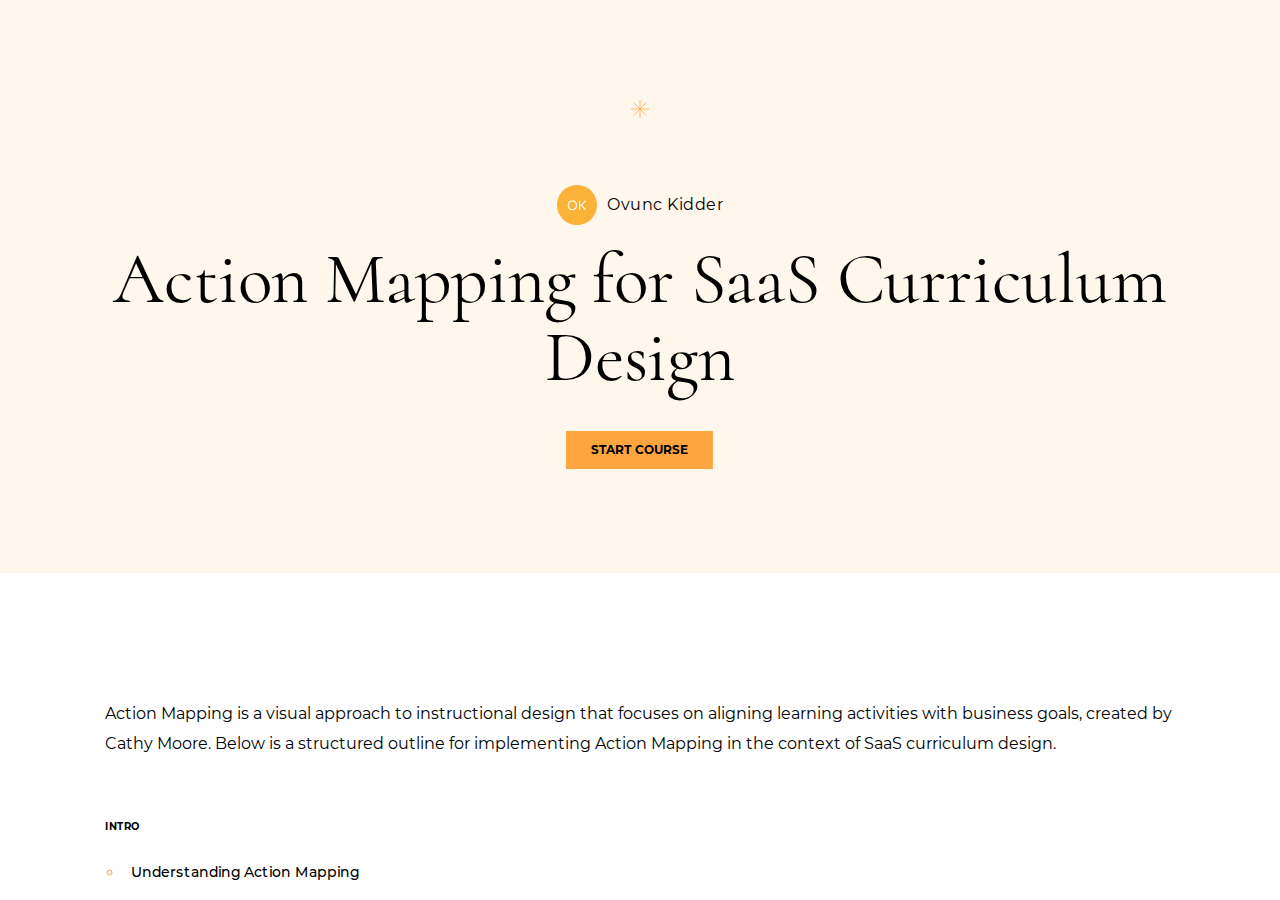
<file: index.html>
<!DOCTYPE html>
<html lang="en" class="">
  <head>
    <meta http-equiv="X-UA-Compatible" content="IE=edge,chrome=1">
    <meta name="viewport" content="width=device-width, initial-scale=1">
    <meta charset="utf-8">

    <title>Action Mapping for SaaS Curriculum Design </title>

    <link type="text/css" rel="stylesheet" href="lib/icomoon.css">
    <script type="text/javascript" src="lib/player-0.0.11.min.js"></script>
    <script type="text/javascript" src="lib/lzwcompress.js"></script>

    <!-- Resize Hack -->
    <script type="text/javascript">
      window.resizeTo(screen.width, screen.height);
    </script>
    
    <!--[if lt IE 9]>
    <script src="//html5shiv.googlecode.com/svn/trunk/html5.js"></script>
    <![endif]-->

    <script id="__ENTRY__" type="application/json">
      {".js":["rise/81516365.js"]}
    </script>

    <script id="__REMOTE_ENTRIES__" type="application/json">
      {"mondrian":{".js":["mondrian/entry.js"]}}
    </script>

    <script>
      (function() {
        const jsonp = {}

        function loadModule(manifest) {
          const p = []

          if (manifest['.css'] != null) {
            for (var idx = 0; idx < manifest['.css'].length; idx++) {
              p.push(new Promise((resolve, reject) => {
                var link = document.createElement('link')
                link.onload = resolve
                link.onerror = reject
                link.rel = 'stylesheet'
                link.href = 'lib/' + manifest['.css'][idx]
                document.body.appendChild(link)
              }))
            }
          }

          if (manifest['.js'] != null) {
            for (var idx = 0; idx < manifest['.js'].length; idx++) {
              p.push(new Promise((resolve, reject) => {
                var script = document.createElement('script')
                script.onload = resolve
                script.onerror = reject
                script.src = 'lib/' + manifest['.js'][idx]
                document.body.appendChild(script)
              }))
            }
          }

          return Promise.all(p)
        }

        function deserialize(str) {
          const buffer = Uint8Array.from(atob(str), c => c.charCodeAt(0))
          const json = new TextDecoder().decode(buffer)
          const result = JSON.parse(json)
          return result
        }

        function __loadEntry() {
          return loadModule(JSON.parse(document.getElementById('__ENTRY__').textContent))
        }

        function __loadRemoteEntry(name) {
          const manifest = JSON.parse(document.getElementById('__REMOTE_ENTRIES__').textContent)
          if (manifest[name] == null) throw new Error(`Missing manifest for remote entry "${name}".`)
          return loadModule(manifest[name])
        }
        
        async function __loadJsonp(id, path) {
          try {
            return await new Promise((resolve, reject) => {
              try {
                jsonp[id] = resolve
                const script = document.createElement('script')
                script.onerror = reject
                script.src = `./${path}`
                document.head.appendChild(script)
              } catch (err) {
                reject(err)
              }
            })
          } finally {
            delete jsonp[id]
          }
        }

        function __resolveJsonp(id, data) {
          const resolve = jsonp[id]
          if (typeof resolve !== 'function') {
            throw new Error(`Could not load JSONP "${id}"`)
          }
          resolve(data)
        }

        async function __fetchCourse(name) {
          name = name == null ? window.i18n.default : name
          if (!window.i18n.available.includes(name)) {
            console.warn(`Could not load locale "${name}"`)
            name = window.i18n.available[0]
          }
          const encoded = await __loadJsonp(`course:${name}`, `locales/${name}.js`)
          const courseData = deserialize(encoded)
          return courseData
        }

        window.__loadEntry = __loadEntry
        window.__loadRemoteEntry = __loadRemoteEntry
        window.__loadJsonp = __loadJsonp
        window.__resolveJsonp = __resolveJsonp
        window.__fetchCourse = __fetchCourse
      })()
    </script>
  </head>
  <body>
    <div id="app"></div>
    <script type="text/javascript">
  (function(root) {
    window.i18n = {"available":["und"],"default":"und"};
    window.partnerContent = [];

    function isExport() {
      return true;
    }

    function resolvePath(path) {
      return ('assets/').concat(path);
    }

    function resolveFontPath(font) {
      return ('lib/fonts/').concat(font.key.split('/').reverse()[0]);
    }

    function fetchAvailableLocales() {
      return window.i18n
    }

    root.Runtime = {
      fetch: window.__fetchCourse,
      fetchAvailableLocales: fetchAvailableLocales,
      isExport: isExport,
      resolvePath: resolvePath,
      resolveFontPath: resolveFontPath
    };
  }(window));
</script>

    
    <script>__loadEntry()</script>
    
  </body>
</html>
</file>
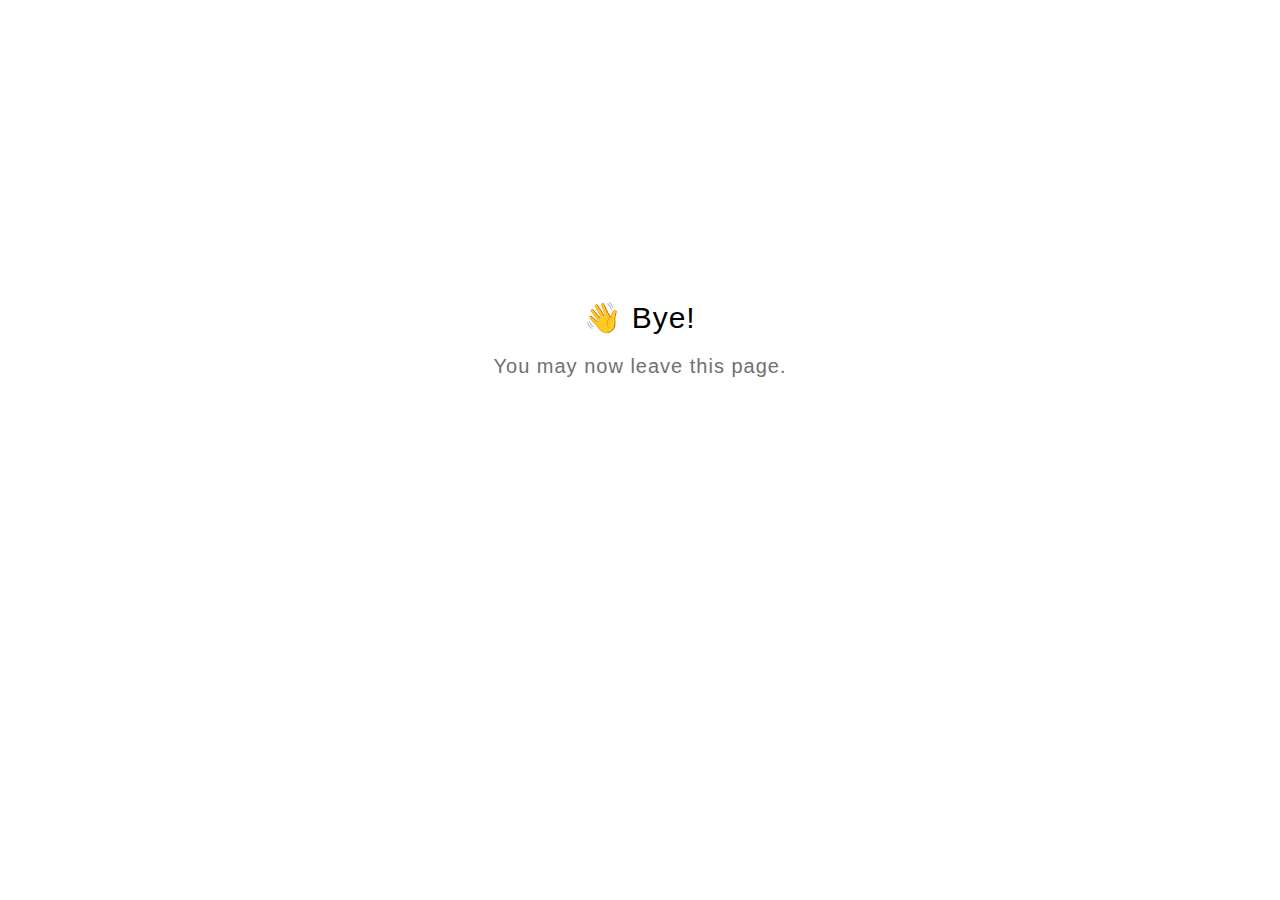
<file: goodbye.html>
<!DOCTYPE html>
<html lang="en">
  <head>
    <title>Goodbye</title>
    <meta charset="utf-8" lang="en">
    <style>
      html {
        font-size: 20px;
        font-family: 'lato', sans-serif;
        font-weight: lighter;
        letter-spacing: 0.05rem;
      }

      .goodbye-container {
        text-align: center;
        margin-top: 15rem;
      }

      .bye-message {
        font-size: 1.5rem;
      }

      .exit-text {
        color: #707070;
        margin-top: 1rem;
      }
    </style>
  </head>
  <body>
    <div class="goodbye-container">
      <div class="bye-message">👋 Bye!</div>
      <div class="exit-text">You may now leave this page.</div>
    </div>
  </body>
</html>
</file>
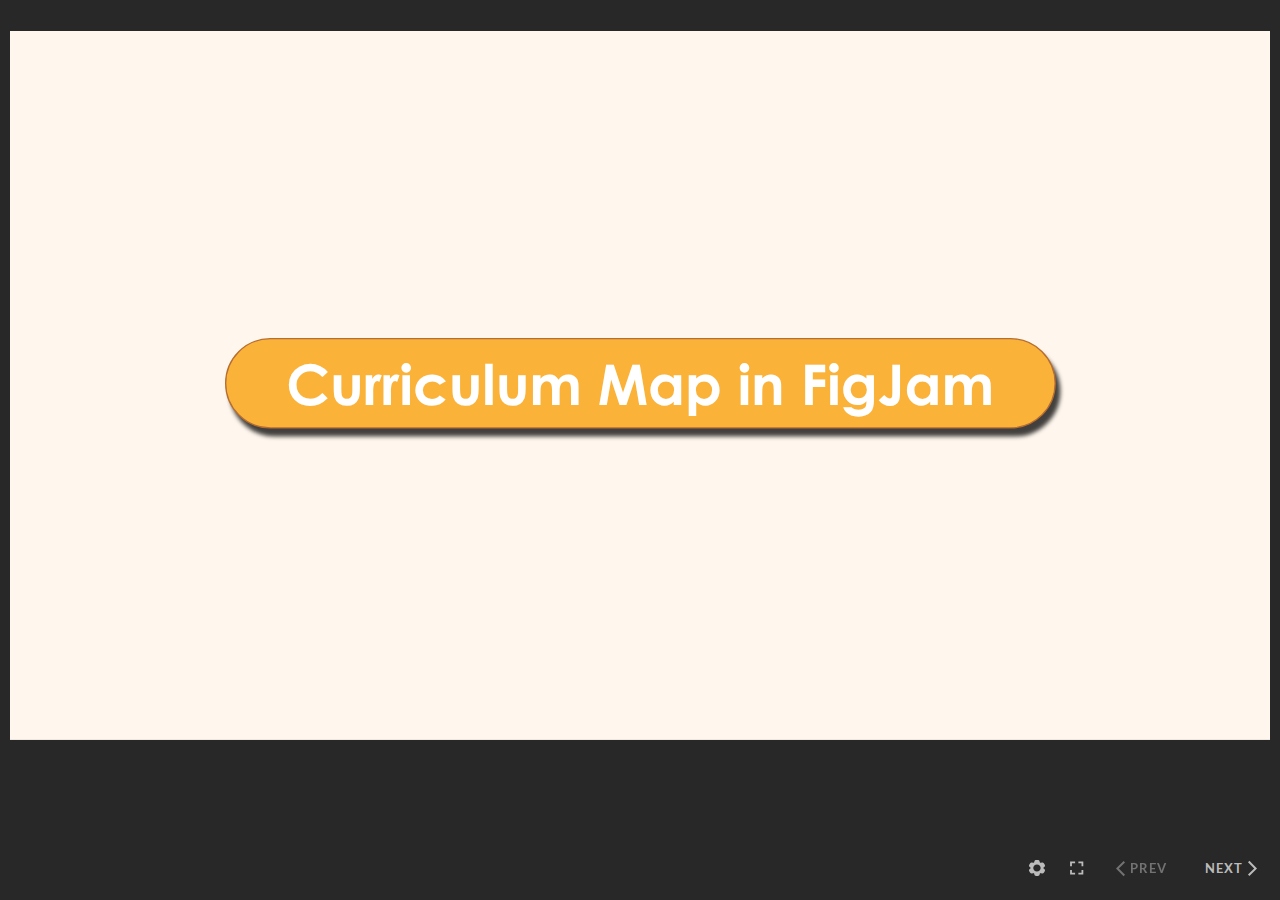
<file: assets/17LXyDCIRr01gpVs/story.html>
﻿<!doctype html>
<html lang="en-US">
<head>
  <meta charset="utf-8">
  <!-- Created using Storyline 360 x64 - http://www.articulate.com  -->
  <!-- version: 3.95.33670.0 -->
  <title>Curriculum Map in FigJam</title>
  <meta http-equiv="x-ua-compatible" content="IE=edge"/>
  <meta name="viewport" content="width=device-width,initial-scale=1,user-scalable=no,shrink-to-fit=no,minimal-ui"/>
  <meta name="apple-mobile-web-app-capable" content="yes"/>
  <style>
    html, body { height: 100%; padding: 0; margin: 0 }
    #app { height: 100%; width: 100%; }
  </style>

  <script>
    window.DS = {};
    window.globals = {
      DATA_PATH_BASE: '',
      HAS_FRAME: true,
      HAS_SLIDE: true,

      lmsPresent: false,
      tinCanPresent: false,
      cmi5Present: false,
      aoSupport: false,
      scale: 'noscale',
      captureRc: false,
      browserSize: 'optimal',
      bgColor: '#282828',
      features: 'DropInAcc,DropInBase,DropInCore,DropInInteractions,DropInMisc,DropInVectors,DropInVideo,LayerPresentAsDialog,MultipleQuizTracking,UpdatedThemeEditor',
      themeName: 'unified',
      preloaderColor: '#FFFFFF',
      suppressAnalytics: false,
      productChannel: 'stable',
      publishSource: 'storyline',
      aid: 'aid|186468f2-95d9-4117-b66d-5af748c1bbba',
      cid: '65c78cab-807b-4fcd-9011-b830b4afa69e',
      playerVersion: '3.95.33670.0',
      publishTimestamp: '2025-01-06T04:31:42.4762155Z',
      maxIosVideoElements: 10,
      connectionSettings: { message: 'You%20are%20offline.%20Trying%20to%20reconnect...', useDarkTheme: false, mode: 'disabled' },
      hasFeature: function(feature) {
        return this.features.split(',').includes(feature);
      },
      
      parseParams: function(qs) {
        if (window.globals.parsedParams != null) {
          return window.globals.parsedParams;
        }
        qs = (qs || window.location.search.substr(1)).split('+').join(' ');
        var params = {},
            tokens,
            re = /[?&]?([^=]+)=([^&]*)/g;

        while (tokens = re.exec(qs)) {
          params[decodeURIComponent(tokens[1]).trim()] =
            decodeURIComponent(tokens[2]).trim();
        }
        window.globals.parsedParams = params;
        return params;
      }

    };
  </script>
  <script>
    var isIe11 = ('ActiveXObject' in window || window.MSBlobBuilder != null)
      && window.msCrypto != null && !window.ActiveXObject;
    if (isIe11) {
      window.globals.unsupportedBrowser = true;
      document.write(atob('[base64]'));
    }
  </script>

  <script>
    if (window.globals.hasFeature('MultiLanguageSinglePackageSupport')) {
      
      
    }
  </script>

  
  <script>window.THREE = { };</script>
  
<meta name="robots" content="noindex, nofollow"></head>
<body style="background: #282828" class="cs-HTML theme-unified">
<script src="player-interface.js"></script>
  <script>!function(){var e,i=/iPhone/i,o=/iPod/i,n=/iPad/i,t=/\biOS-universal(?:.+)Mac\b/i,r=/\bAndroid(?:.+)Mobile\b/i,a=/Android/i,d=/(?:SD4930UR|\bSilk(?:.+)Mobile\b)/i,p=/Silk/i,l=/Windows Phone/i,u=/\bWindows(?:.+)ARM\b/i,b=/BlackBerry/i,s=/BB10/i,c=/Opera Mini/i,f=/\b(CriOS|Chrome)(?:.+)Mobile/i,h=/Mobile(?:.+)Firefox\b/i,v=function(e){return void 0!==e&&"MacIntel"===e.platform&&"number"==typeof e.maxTouchPoints&&e.maxTouchPoints>1&&"undefined"==typeof MSStream};e=function(e){var m={userAgent:"",platform:"",maxTouchPoints:0};e||"undefined"==typeof navigator?"string"==typeof e?m.userAgent=e:e&&e.userAgent&&(m={userAgent:e.userAgent,platform:e.platform,maxTouchPoints:e.maxTouchPoints||0}):m={userAgent:navigator.userAgent,platform:navigator.platform,maxTouchPoints:navigator.maxTouchPoints||0};var g=m.userAgent,y=g.split("[FBAN");void 0!==y[1]&&(g=y[0]),void 0!==(y=g.split("Twitter"))[1]&&(g=y[0]);var A=function(e){return function(i){return i.test(e)}}(g),w={apple:{phone:A(i)&&!A(l),ipod:A(o),tablet:!A(i)&&(A(n)||v(m))&&!A(l),universal:A(t),device:(A(i)||A(o)||A(n)||A(t)||v(m))&&!A(l)},amazon:{phone:A(d),tablet:!A(d)&&A(p),device:A(d)||A(p)},android:{phone:!A(l)&&A(d)||!A(l)&&A(r),tablet:!A(l)&&!A(d)&&!A(r)&&(A(p)||A(a)),device:!A(l)&&(A(d)||A(p)||A(r)||A(a))||A(/\bokhttp\b/i)},windows:{phone:A(l),tablet:A(u),device:A(l)||A(u)},other:{blackberry:A(b),blackberry10:A(s),opera:A(c),firefox:A(h),chrome:A(f),device:A(b)||A(s)||A(c)||A(h)||A(f)},any:!1,phone:!1,tablet:!1};return w.any=w.apple.device||w.android.device||w.windows.device||w.other.device,w.phone=w.apple.phone||w.android.phone||w.windows.phone,w.tablet=w.apple.tablet||w.android.tablet||w.windows.tablet,w}(),"object"==typeof exports&&"undefined"!=typeof module?module.exports=e:"function"==typeof define&&define.amd?define((function(){return e})):this.isMobile=e}();
    window.isMobile.apple.tablet = window.isMobile.apple.tablet ||
      (navigator.platform === 'MacIntel' && navigator.maxTouchPoints > 1);
    window.isMobile.apple.device = window.isMobile.apple.device || window.isMobile.apple.tablet;
    window.isMobile.tablet = window.isMobile.tablet || window.isMobile.apple.tablet;
    window.isMobile.any = window.isMobile.any || window.isMobile.apple.tablet;
  </script>

  <div id="focus-sink" tabindex="-1"></div>

  <div id="preso"></div>
  <script>
    (function() {

      var classTypes = [ 'desktop', 'mobile', 'phone', 'tablet' ];

      var addDeviceClasses = function(prefix, testObj) {
        var curr, i;
        for (i = 0; i < classTypes.length; i++) {
          curr = classTypes[i];
          if (testObj[curr]) {
            document.body.classList.add(prefix + curr);
          }
        }
      };

      var params = window.globals.parseParams(),
          isDevicePreview = params.devicepreview === '1',
          isPhoneOverride = params.deviceType === 'phone' || (isDevicePreview && params.phone == '1'),
          isTabletOverride = (params.deviceType === 'tablet' || isDevicePreview) && !isPhoneOverride,
          isMobileOverride = isPhoneOverride || isTabletOverride;

      var deviceView = {
        desktop: !window.isMobile.any && !isMobileOverride,
        mobile: window.isMobile.any || isMobileOverride,
        phone: isPhoneOverride || (window.isMobile.phone && !isTabletOverride),
        tablet: isTabletOverride || window.isMobile.tablet
      };

      window.globals.deviceView = deviceView;
      window.isMobile.desktop = !window.isMobile.any;
      window.isMobile.mobile = window.isMobile.any;

      addDeviceClasses('view-', deviceView);

    })();
  </script>
  
  <script src='story_content/triggers.js' type=text/javascript></script>
<script src='story_content/user.js' type=text/javascript></script>
  <div class="slide-loader"></div>

  <script>
    var doc = document, loader = doc.body.querySelector('.slide-loader'); [ 1, 2, 3 ].forEach(function(n) { var d = doc.createElement('div'); d.style.backgroundColor = window.globals.preloaderColor; d.classList.add('mobile-loader-dot'); d.classList.add('dot' + n); loader.appendChild(d); });
  </script>

  <div class="mobile-load-title-overlay" style="display: none">
    <div class="mobile-load-title">Curriculum Map in FigJam</div>
  </div>

  <div class="mobile-chrome-warning"></div>

  
<style>
  .warn-connection-dialog {
    display: none;
    background: transparent;
    pointer-events: all;
    position: fixed;
    left: 0;
    top: 0;
    width: 100%;
    height: 100%;
    z-index: 999;
  }

  .warn-connection-content {
    pointer-events: all;
    border-radius: 4px;
    background: white;
    border: 1px solid #E7E7E7;
    color: #333333;
    box-shadow: 0 2px 4px rgba(0, 0, 0, 0.25);
    transition: all 150ms ease-out;
    position: absolute;
    white-space: nowrap;
  }

  .view-phone.is-landscape .warn-connection-content {
    left: 23px;
    bottom: 23px;
  }

  .view-tablet.is-landscape .warn-connection-content {
    left: 50%;
    top: 20px;
    transform: translateX(-50%);
  }

  .view-mobile.is-portrait .warn-connection-content {
    transform: translate(-50%, calc(-100% - 15px));
  }

  .warn-connection-content p {
    display: inline-block;
    margin: 0 8px 0 0;
    line-height: 33px;
    font-size: 11px;
  }

  .warn-connection-content svg {
    position: relative;
    vertical-align: middle;
    margin: 0 2px 2px 8px;
  }

  .view-desktop .warn-connection-content {
    left: 1.5em;
    bottom: 1.5em;
  }

  .view-desktop .warn-connection-content p {
    font-size: 1.1em;
  }

  .is-offline .warn-connection-dialog {
    display: block;
  }

  .is-offline .cs-panel * {
    pointer-events: none !important;
  }

  .is-offline .cs-panel {
    pointer-events: all !important;
  }

  .is-offline #nav-controls * {
    pointer-events: none !important;
  }

  .is-offline #nav-controls {
    pointer-events: all !important;
  }
</style>

<div class="warn-connection-dialog" role="alertdialog" aria-modal="true" tabindex="0" aria-labelledby="warn-connection-message">
  <div class="warn-connection-content">
    <svg width="17" height="15" viewBox="0 0 17 15" xmlns="http://www.w3.org/2000/svg">
      <path fill="#8F0000" stroke="white" d="M16.07,12.98 L15.88,12.23 L9.51,1.21 C8.97,0.26,7.6,0.26,7.06,1.21 L0.69,12.23 C0.15,13.16,0.81,14.36,1.91,14.36 H14.65 C15.47,14.36,16.05,13.7,16.07,12.98 Z"/>
      <path fill="white" stroke="white" d="M8.58,5.5 C8.35,5.28,8.5,5.35,8.21,5.32 C8.09,5.35,7.97,5.49,7.96,5.67 C7.97,5.79,7.98,5.92,7.98,6.04 L7.98,6.04 C7.99,6.17,8,6.31,8.01,6.43 L8.01,6.44 C8.03,6.92,8.06,7.41,8.09,7.9 L8.09,7.9 C8.12,8.39,8.14,8.88,8.17,9.37 C8.17,9.39,8.18,9.42,8.2,9.44 C8.23,9.46,8.25,9.47,8.28,9.47 C8.31,9.47,8.34,9.46,8.35,9.44 C8.37,9.43,8.38,9.4,8.39,9.35 L8.39,9.34 C8.39,9.24,8.4,9.15,8.4,9.05 L8.4,9.05 C8.41,8.96,8.41,8.86,8.42,8.75 C8.43,8.44,8.45,8.12,8.47,7.81 L8.47,7.81 C8.49,7.49,8.51,7.18,8.53,6.87 C8.55,6.46,8.56,6.05,8.59,5.64 L8.6,5.62 C8.6,5.57,8.59,5.53,8.58,5.5 L8.21,5.32 Z"/>
      <circle fill="white" stroke="white" cx="8.3" cy="11.35" r="0.3"/>
    </svg>
    <p id="warn-connection-message">You are offline. Trying to reconnect...</p>
  </div>
</div>

<script>
  (function() {
    window.DS.connection = {
      warningShown: false,
      assets: {},
      loadingAssetGroup: false,
      retryDelay: 500
    };

    var connectionSettings = window.globals.connectionSettings || {};

    var useConnectionMessages = window.AbortController != null &&
      window.location.protocol != 'file:' &&
      connectionSettings.mode === 'normal';

    window.DS.connection.useConnectionMessages = useConnectionMessages;

    var assetCount = 0;
    var checkLoadedId;


    if (useConnectionMessages && connectionSettings != null) {
      var contentEl = document.querySelector('.warn-connection-content');
      var messageEl = contentEl.querySelector('p');

      if (connectionSettings.useDarkTheme) {
        contentEl.style.borderColor = '#BABBBA';
        contentEl.style.backgroundColor = '#282828';
        contentEl.style.color = '#FFFFFF';
      }

      if (connectionSettings.message != null) {
        messageEl.textContent = window.decodeURIComponent(connectionSettings.message);
      }
    }

    function checkAssetsReady() {
      for (var i in DS.connection.assets) {
        if (!DS.connection.assets[i].success) {
          return false;
        }
      }
      return true;
    }

    function stopAssetGroup() {
      if (!useConnectionMessages) { return; }

      assetCount = 0;

      DS.connection.oldAssetGroup = DS.connection.assets;
      DS.connection.assets = {};
      DS.connection.loadingAssetGroup = false;
      clearInterval(checkLoadedId);
    }

    function startAssetGroup() {
      if (!useConnectionMessages) { return; }
      var ticks = 0;
      clearInterval(checkLoadedId);
      checkLoadedId = setInterval(function() {
        var loaded = 0;
        if (assetCount === 0 && loaded === 0) {
          clearInterval(checkLoadedId);
          return;
        }

        for (var i in DS.connection.assets) {
          if (DS.connection.assets[i].success) {
            loaded++;
          }
        }

        if (assetCount === loaded && checkAssetsReady()) {
          for (var i in DS.connection.assets) {
            if (DS.connection.assets[i].action) {
              DS.connection.assets[i].action();
            }
          }
          hideWarning();
          stopAssetGroup();
        }
      }, 100)
    }

    function requiredAsset(url, action, retry, type) {
      if (!useConnectionMessages) { return; }
      if (DS.connection.assets[url]) { return; }

      DS.connection.assets[url] = {
        success: false, action: action, retry: retry, type: type
      };
      assetCount = Object.keys(DS.connection.assets).length;
      if (!DS.connection.loadingAssetGroup) {
        startAssetGroup();
      }
      DS.connection.loadingAssetGroup = true;
    }

    function assetLoaded(url) {
      if (!useConnectionMessages) { return; }
      if (DS.connection.assets[url]) {
        DS.connection.assets[url].success = true;
      }
    }

    function assetFailed(url) {
      if (!useConnectionMessages) { return; }
      if (!DS.connection.assets[url]) {
        if (/\.js$/.test(url) && url.indexOf('transcripts') === -1) {
          setTimeout(function() {
            if (DS.connection.lastSlideLoaded != null) {
              DS.connection.lastSlideLoaded();
            }
          }, DS.connection.retryDelay);
        }
        return;
      }
      if (!DS.connection.warningShown) { showWarning(); }
      if (DS.connection.assets[url].retry) {
        setTimeout(function() {
          if (!DS.connection.assets[url].success) {
            DS.connection.assets[url].retry()
          }
        }, DS.connection.retryDelay);
      }
    }

    function hideWarning() {
      document.body.classList.remove('is-offline');
      DS.connection.warningShown = false;
      enableKeys();
    }
    DS.connection.hideWarning = hideWarning

    function showWarning(btn) {
      document.body.classList.add('is-offline')
      DS.connection.warningShown = true;
      updateWarningPosition();
      disableKeys();
    }

    function updateWarningPosition() {
      if (!DS.connection.warningShown) {
        return;
      }

      var isPortrait = document.body.classList.contains('is-portrait');
      var isMobile = document.body.classList.contains('view-mobile');
      var warningEl = document.querySelector('.warn-connection-content');

      if (isPortrait && isMobile) {
        var slide = document.querySelector('.primary-slide');
        var slideRect = slide != null
          ? slide.getBoundingClientRect()
          : { top: window.innerHeight, left: 0, width: window.innerWidth };

        warningEl.style.top = `${slideRect.top}px`
        warningEl.style.left = `${slideRect.left + slideRect.width / 2}px`
      } else {
        warningEl.style.top = null;
        warningEl.style.left = null;
      }

      window.requestAnimationFrame(updateWarningPosition);
    }

    function onDisableKeyDown(e) {
      e.preventDefault();
      e.stopImmediatePropagation();
    }

    function onDisableKeyUp(e) {
      e.preventDefault();
      e.stopImmediatePropagation();
    }

    var accStyle = document.createElement('style');
    var warnDialogEl = document.querySelector('.warn-connection-dialog');

    function disableKeys() {
      if (DS.views && DS.views.nsStack && DS.views.nsStack.length === 1) {
        DS.views.nsStack[0].tabReachable = false
        DS.views.nsStack[0].updateTabIndex(true, true);
      }

      accStyle.innerHTML = '.acc-shadow-dom { display: none; }';
      document.body.appendChild(accStyle);

      warnDialogEl.parentNode.append(warnDialogEl);
      warnDialogEl.focus();
    }

    function enableKeys() {
      accStyle.remove();
      if (DS.views && DS.views.nsStack && DS.views.nsStack.length === 1 && DS.views.nsStack[0].name === '_frame') {
        DS.views.nsStack[0].tabReachable = true;
        DS.views.nsStack[0].updateTabIndex();
      }
    }

    // these will all be noops if the feature flag isn't set in
    // the data and `window.globals.features`
    DS.connection.requiredAsset = requiredAsset;
    DS.connection.assetLoaded = assetLoaded;
    DS.connection.assetFailed = assetFailed;
    DS.connection.stopAssetGroup = stopAssetGroup;
    DS.connection.startAssetGroup = startAssetGroup;
  })();
</script>


  <script>
    
    if (window.autoSpider && window.vInterfaceObject) {
      document.querySelector('.mobile-load-title-overlay').style.display = 'none';
    }
  </script>

  

  <link rel="stylesheet" href="html5/data/css/output.min.css" data-noprefix/>
</body>
<script src="html5/lib/scripts/bootstrapper.min.js"></script>
</html>
</file>
<file: lib/icomoon.css>
@font-face {
	font-family: 'icomoon';
	src:  url('fonts/icomoon.ttf') format('truetype'),
				url('fonts/icomoon.woff') format('woff');
	font-weight: normal;
	font-style: normal;
}

[class^="icon-"], [class*=" icon-"] {
	/* use !important to prevent issues with browser extensions that change fonts */
	font-family: 'icomoon' !important;
	speak: none;
	font-style: normal;
	font-weight: normal;
	font-variant: normal;
	text-transform: none;
	line-height: 1;

	/* Better Font Rendering =========== */
	-webkit-font-smoothing: antialiased;
	-moz-osx-font-smoothing: grayscale;
}

.icon-edit-author-name:before {
	content: "\e976";
}
.icon-lock:before {
	content: "\e977";
}
.icon-checkmark-valid:before {
	content: "\e95d";
}
.icon-close-media-panel:before {
	content: "\e95e";
}
.icon-trash4:before {
	content: "\e95f";
}
.icon-x-invalid-url:before {
	content: "\e960";
}
.icon-attach2:before {
	content: "\e961";
}
.icon-bold:before {
	content: "\e962";
}
.icon-fontcolor:before {
	content: "\e963";
}
.icon-fontsize:before {
	content: "\e964";
}
.icon-italic:before {
	content: "\e965";
}
.icon-link:before {
	content: "\e966";
}
.icon-orderedlist:before {
	content: "\e967";
}
.icon-quote:before {
	content: "\e968";
}
.icon-unorderedlist:before {
	content: "\e969";
}
.icon-feedback:before {
	content: "\e910";
}
.icon-review:before {
	content: "\e911";
}
.icon-customizable:before {
	content: "\e908";
}
.icon-design:before {
	content: "\e909";
}
.icon-interactions:before {
	content: "\e90a";
}
.icon-questions:before {
	content: "\e90b";
}
.icon-scenarios2:before {
	content: "\e90c";
}
.icon-slides:before {
	content: "\e90d";
}
.icon-desktop:before {
	content: "\e902";
}
.icon-expressions:before {
	content: "\e903";
}
.icon-poses:before {
	content: "\e904";
}
.icon-retina:before {
	content: "\e905";
}
.icon-scenarios:before {
	content: "\e906";
}
.icon-transparency:before {
	content: "\e907";
}
.icon-Master-01:before {
	content: "\e934";
}
.icon-Master-02:before {
	content: "\e93a";
}
.icon-Master-03:before {
	content: "\e939";
}
.icon-Master-04:before {
	content: "\e936";
}
.icon-Master-05:before {
	content: "\e93b";
}
.icon-Master-06:before {
	content: "\e935";
}
.icon-Master-07:before {
	content: "\e937";
}
.icon-Master-08:before {
	content: "\e938";
}
.icon-Master-09:before {
	content: "\e922";
}
.icon-Master-10:before {
	content: "\e926";
}
.icon-Master-11:before {
	content: "\e924";
}
.icon-Master-12:before {
	content: "\e928";
}
.icon-Master-13:before {
	content: "\e923";
}
.icon-Master-14:before {
	content: "\e925";
}
.icon-Master-15:before {
	content: "\e929";
}
.icon-Master-16:before {
	content: "\e927";
}
.icon-Master-17:before {
	content: "\e92b";
}
.icon-Master-18:before {
	content: "\e92c";
}
.icon-Master-19:before {
	content: "\e92d";
}
.icon-Master-20:before {
	content: "\e92e";
}
.icon-Master-21:before {
	content: "\e92f";
}
.icon-Master-22:before {
	content: "\e930";
}
.icon-Master-23:before {
	content: "\e931";
}
.icon-Master-24:before {
	content: "\e932";
}
.icon-Master-25:before {
	content: "\e933";
}
.icon-Master-26:before {
	content: "\e92a";
}
.icon-check-circle:before {
	content: "\e803";
}
.icon-trash:before {
	content: "\e804";
}
.icon-rotation:before {
	content: "\e91a";
}
.icon-vector:before {
	content: "\e91b";
}
.icon-mute:before {
	content: "\e90e";
}
.icon-volume:before {
	content: "\e90f";
}
.icon-logo:before {
	content: "\e805";
}
.icon-share:before {
	content: "\e801";
}
.icon-sorting:before {
	content: "\e91c";
}
.icon-more:before {
	content: "\e91d";
}
.icon-copy:before {
	content: "\e951";
}
.icon-clock:before {
	content: "\e915";
}
.icon-quotes-left:before {
	content: "\e918";
}
.icon-list-numbered:before {
	content: "\e916";
}
.icon-list2:before {
	content: "\e917";
}
.icon-plus:before {
	content: "\e60a";
}
.icon-info:before {
	content: "\e974";
}
.icon-cross:before {
	content: "\e913";
}
.icon-checkmark:before {
	content: "\e975";
}
.icon-arrow-up2:before {
	content: "\e959";
}
.icon-arrow-down2:before {
	content: "\e95a";
}
.icon-sort-alpha-asc:before {
	content: "\e912";
}
.icon-rtf:before {
	content: "\e94b";
}
.icon-doc:before {
	content: "\e94a";
}
.icon-pdf:before {
	content: "\e94c";
}
.icon-ppt:before {
	content: "\e94d";
}
.icon-file:before {
	content: "\e94e";
}
.icon-xls:before {
	content: "\e94f";
}
.icon-zip:before {
	content: "\e950";
}
.icon-file-alt:before {
	content: "\e944";
}
.icon-doc-alt:before {
	content: "\e943";
}
.icon-pdf-alt:before {
	content: "\e945";
}
.icon-ppt-alt:before {
	content: "\e946";
}
.icon-rtf-alt:before {
	content: "\e947";
}
.icon-xls-alt:before {
	content: "\e948";
}
.icon-zip-alt:before {
	content: "\e949";
}
.icon-attach:before {
	content: "\e942";
}
.icon-reload:before {
	content: "\e941";
}
.icon-trash2:before {
	content: "\e60d";
}
.icon-arrow-left:before {
	content: "\e608";
}
.icon-arrow-right:before {
	content: "\e609";
}
.icon-check-alt:before {
	content: "\e606";
}
.icon-password-view:before {
	content: "\e972";
}
.icon-password-hide:before {
	content: "\e973";
}
.icon-view-grid:before {
	content: "\e96c";
}
.icon-grid-view:before {
	content: "\e96c";
}
.icon-view-list:before {
	content: "\e96d";
}
.icon-list-view:before {
	content: "\e96d";
}
.icon-blocks:before {
	content: "\e95b";
}
.icon-list3:before {
	content: "\e95c";
}
.icon-export:before {
	content: "\e958";
}
.icon-screencast:before {
	content: "\e957";
}
.icon-cursor:before {
	content: "\e956";
}
.icon-documents:before {
	content: "\e952";
}
.icon-duplicate:before {
	content: "\e952";
}
.icon-trash3:before {
	content: "\e953";
}
.icon-Article:before {
	content: "\e93c";
}
.icon-Interaction:before {
	content: "\e93d";
}
.icon-Quiz:before {
	content: "\e93e";
}
.icon-Video:before {
	content: "\e93f";
}
.icon-trashcan:before {
	content: "\e921";
}
.icon-marker_style:before {
	content: "\e920";
}
.icon-photo:before {
	content: "\e91f";
}
.icon-microphone:before {
	content: "\e91e";
}
.icon-plus2:before {
	content: "\e800";
}
.icon-processing:before {
	content: "\e607";
}
.icon-menu:before {
	content: "\e602";
}
.icon-headset:before {
	content: "\e603";
}
.icon-list:before {
	content: "\e604";
}
.icon-video:before {
	content: "\e605";
}
.icon-mail:before {
	content: "\e954";
}
.icon-remove:before {
	content: "\e955";
}
.icon-up-level-2:before {
	content: "\e96e";
}
.icon-up-level-list-2:before {
	content: "\e96f";
}
.icon-plus-circle:before {
	content: "\e802";
}
.icon-up-level:before {
	content: "\e970";
}
.icon-up-level-list:before {
	content: "\e971";
}
.icon-eye:before {
	content: "\e96b";
}
.icon-tick:before {
	content: "\e900";
}
.icon-check:before {
	content: "\e901";
}
.icon-link-alt:before {
	content: "\e919";
}
.icon-chevron-down:before {
	content: "\e60b";
}
.icon-chevron-up:before {
	content: "\e60c";
}
.icon-chevron-left:before {
	content: "\e600";
}
.icon-chevron:before {
	content: "\e601";
}
.icon-chevron-right:before {
	content: "\e601";
}
.icon-close-small:before {
	content: "\e940";
}
.icon-pie-chart:before {
	content: "\e914";
}
.icon-alert:before {
	content: "\e96a";
}
</file>
<file: assets/17LXyDCIRr01gpVs/html5/data/css/output.min.css>
@font-face {
  font-family: 'LatoBold Charset1_ Bold8AD31BDA';
  src: url('[data-uri]');
  font-style: normal;
  font-weight: normal;
}
@font-face {
  font-family: 'Lato Charset1_ 63n6Tmbw0FBD4C75';
  src: url('[data-uri]');
  font-style: normal;
  font-weight: normal;
}
@font-face {
  font-family: 'Century GothicBold Bold96F206D2';
  src: url('[data-uri]');
  font-style: normal;
  font-weight: normal;
}
@font-face {
  font-family: 'Century Gothic Charset1540AE9C0';
  src: url('[data-uri]');
  font-style: normal;
  font-weight: normal;
}
@font-face {
  font-family: 'Century Gothic Charset05E871ACC';
  src: url('[data-uri]');
  font-style: normal;
  font-weight: normal;
}
@font-face {
  font-family: 'Century GothicBold BoldF1011AC7';
  src: url('[data-uri]');
  font-style: normal;
  font-weight: normal;
}
.cs-HTML {
  background: rgba(40, 40, 40, 1);
}
.cs-pxabnsnfns00000000001 .cs-infopanel  {
  box-shadow: 0 1px 0 rgba(0, 0, 0, 0);
  background: rgba(255, 255, 255, 1);
}
.cs-pxabnsnfns00000000001 .cs-infopanel .cs-link {
  color: rgba(186, 187, 186, 1);
}
.cs-pxabnsnfns00000000001 .cs-infopanel .cs-link:hover {
  color: rgba(255, 255, 255, 1);
}
.cs-pxabnsnfns00000000001 .cs-infopanel .cs-name {
  color: rgba(68, 68, 68, 1);
}
.cs-pxabnsnfns00000000001 .cs-infopanel .cs-title {
  color: rgba(153, 153, 153, 1);
}
.cs-pxabnsnfns00000000001 .cs-infopanelpopup  {
  box-shadow: 0 1px 0 rgba(0, 0, 0, 0);
  background: rgba(0, 0, 0, 0);
}
.cs-pxabnsnfns00000000001 .cs-infopanelpopup .cs-link {
  color: rgba(255, 0, 0, 1);
}
.cs-pxabnsnfns00000000001 .cs-infopanelpopup .cs-link:hover {
  color: rgba(255, 255, 255, 1);
}
.cs-pxabnsnfns00000000001 .cs-infopanelpopup .cs-name {
  color: rgba(255, 255, 255, 1);
}
.cs-pxabnsnfns00000000001 .cs-infopanelpopup .cs-bio {
  color: rgba(186, 187, 186, 1);
}
.cs-pxabnsnfns00000000001 .cs-timer  {
  color: rgba(186, 187, 186, 1);
}
.cs-pxabnsnfns00000000001 .cs-duration stop:first-child {
  stop-color: rgba(60, 60, 60, 1);
}
.cs-pxabnsnfns00000000001 .cs-duration stop:last-child {
  stop-color: rgba(60, 60, 60, 1);
}
.cs-pxabnsnfns00000000001 .cs-elapsed stop:first-child {
  stop-color: rgba(254, 227, 71, 1);
}
.cs-pxabnsnfns00000000001 .cs-elapsed stop:last-child {
  stop-color: rgba(254, 227, 71, 1);
}
.cs-pxabnsnfns00000000001 .cs-timer .cs-pie .cs-innerstroke {
  stroke: rgba(199, 199, 199, 1);
}
.cs-pxabnsnfns00000000001 .cs-timer .cs-pie .cs-innerborder {
  stroke: rgba(255, 255, 255, 1);
}
.cs-pxabnsnfns00000000001 .cs-window  {
  box-shadow: 0 8px 5px rgba(0, 0, 0, 0.2);
  border-color: rgba(49, 99, 0, 0);
  background: rgba(33, 33, 33, 1);
  color: rgba(248, 248, 248, 1);
}
.cs-pxabnsnfns00000000001 .cs-window .cs-diva {
  border-color: rgba(78, 78, 78, 1);
}
.cs-pxabnsnfns00000000001 .cs-window .cs-divb {
  border-color: rgba(78, 78, 78, 0);
}
.cs-pxabnsnfns00000000001 .cs-editor .cs-editor-slide {
  color: rgba(226, 226, 226, 1);
}
.cs-pxabnsnfns00000000001 .cs-editor .cs-editor-html {
  color: rgba(186, 187, 186, 1);
}
.cs-pxabnsnfns00000000001 .cs-editor .cs-editor-button {
  text-shadow: 0 1px 0 rgba(0, 0, 0, 0);
  color: rgba(255, 255, 255, 1);
  border-color: rgba(211, 211, 211, 1);
  background: rgba(34, 34, 34, 1);
}
.cs-pxabnsnfns00000000001 .cs-editor .cs-editor-button:hover {
  background: rgba(68, 68, 68, 1);
}
.cs-pxabnsnfns00000000001 .cs-editor .cs-editor-button:active {
  background: rgba(68, 68, 68, 1);
}
.cs-pxabnsnfns00000000001 .cs-listitem  {
  color: rgba(186, 187, 186, 1);
  border-color: none;
  border: 1px solid transparent;
}
.cs-pxabnsnfns00000000001 .cs-listitem:hover {
  background: rgba(255, 255, 255, 0.06);
  border-color: rgba(108, 108, 108, 1) !important;
  border-width: 1px;
  border-radius: 2px;
  border-style: solid;
  box-sizing: border-box;
}
.cs-pxabnsnfns00000000001 .cs-listitem.hover {
  background: rgba(255, 255, 255, 0.06);
  border-color: rgba(108, 108, 108, 1) !important;
  border-width: 1px;
  border-radius: 2px;
  border-style: solid;
  box-sizing: border-box;
}
.cs-pxabnsnfns00000000001 .cs-glossary  {
  color: rgba(186, 187, 186, 1);
}
.cs-pxabnsnfns00000000001 .cs-glossary .cs-scrolling-panel {
  background: rgba(0, 0, 0, 0);
}
.cs-pxabnsnfns00000000001 .cs-glossary .cs-term.cs-selected .cs-choice-list-trigger {
  color: rgba(255, 255, 255, 1);
  background: rgba(255, 255, 255, 1);
}
.cs-pxabnsnfns00000000001 .cs-glossary .cs-term.cs-selected .cs-choice-list-trigger:focus {
  color: rgba(255, 255, 255, 1);
  background: rgba(255, 255, 255, 1);
}
.cs-pxabnsnfns00000000001 .cs-glossary .cs-term:hover .cs-choice-list-trigger {
  background: rgba(186, 187, 186, 1);
}
.cs-pxabnsnfns00000000001 .cs-glossary .cs-term.hover .cs-choice-list-trigger {
  background: rgba(186, 187, 186, 1);
}
.cs-pxabnsnfns00000000001 .cs-glossary .cs-term .cs-choice-list-trigger:focus {
  background: rgba(186, 187, 186, 1);
}
.cs-pxabnsnfns00000000001 .cs-glossary .cs-diva {
  border-color: rgba(0, 0, 0, 0);
}
.cs-pxabnsnfns00000000001 .cs-glossary .cs-divb {
  border-color: rgba(0, 0, 0, 0);
}
.cs-pxabnsnfns00000000001 .cs-glossary .cs-divc {
  border-color: rgba(0, 0, 0, 0);
}
.cs-pxabnsnfns00000000001 .cs-glossary .cs-heading {
  color: rgba(248, 248, 248, 1);
  font-weight: 700;
}
.note-content p span {
  color: rgba(186, 187, 186, 1);
  line-height: 1.4em;
  font-size: 103.769%;
}
.cs-pxabnsnfns00000000001 .cs-resource .cs-separator {
  border-color: rgba(0, 0, 0, 0);
}
.cs-pxabnsnfns00000000001 .cs-outline  {
  color: rgba(45, 45, 45, 1);
}
.cs-pxabnsnfns00000000001 .cs-outline .cs-diva {
  border-color: rgba(0, 0, 0, 0);
}
.cs-pxabnsnfns00000000001 .cs-outline .cs-divb {
  border-color: rgba(0, 0, 0, 0);
}
.cs-pxabnsnfns00000000001 .cs-outline .cs-divc {
  border-color: rgba(0, 0, 0, 0);
}
.cs-pxabnsnfns00000000001 .cs-outline .cs-search-filter:hover {
  color: rgba(0, 0, 0, 0);
}
.cs-pxabnsnfns00000000001 .cs-outline .cs-search-filter.hover {
  color: rgba(0, 0, 0, 0);
}
.cs-pxabnsnfns00000000001 .cs-transcript  {
  color: rgba(255, 255, 255, 1);
}
.cs-pxabnsnfns00000000001 .cs-transcript .cs-div {
  border-color: rgba(0, 0, 0, 0);
}
.cs-pxabnsnfns00000000001 .cs-tabs:not(.topmenu-item) {
  color: rgba(248, 248, 248, 1);
}
.cs-pxabnsnfns00000000001 .cs-tabs .cs-inner-button:not(.topmenu-item) {
  text-shadow: 0 1px 0 rgba(0, 0, 0, 0);
}
.cs-pxabnsnfns00000000001 .cs-tabs:hover:not(.topmenu-item) {
  color: rgba(248, 248, 248, 1);
}
.cs-pxabnsnfns00000000001 .cs-tabs.cs-selected {
  background: rgba(0, 0, 0, 0);
  color: rgba(248, 248, 248, 1);
}
.cs-pxabnsnfns00000000001 .cs-seekcontrol  {
  background: rgba(0, 0, 0, 0);
  border-color: rgba(0, 0, 0, 0);
}
.cs-pxabnsnfns00000000001 .cs-seekcontrol .cs-button:hover .cs-icon {
  fill: rgba(255, 255, 255, 1);
}
.cs-pxabnsnfns00000000001 .cs-seekcontrol .cs-button.hover .cs-icon {
  fill: rgba(255, 255, 255, 1);
}
.cs-pxabnsnfns00000000001 .cs-seekcontrol .cs-button .cs-icon-shadow {
  fill: rgba(0, 0, 0, 0);
}
.cs-pxabnsnfns00000000001 .cs-seekcontrol .cs-button .cs-icon {
  fill: rgba(180, 180, 180, 1);
}
.cs-pxabnsnfns00000000001 .cs-seekcontrol .cs-seek .cs-fill {
  background: rgba(255, 255, 255, 0.6);
}
.cs-pxabnsnfns00000000001 .cs-seekcontrol .cs-seek {
  background: rgba(108, 108, 108, 1);
  border-color: rgba(0, 0, 0, 0);
}
.cs-pxabnsnfns00000000001 .cs-searchinput .cs-input {
  color: rgba(186, 187, 186, 1);
  border-color: rgba(0, 0, 0, 0);
  background: rgba(255, 255, 255, 0.06);
}
.cs-pxabnsnfns00000000001 .cs-searchinput .cs-input:focus {
  color: rgba(248, 248, 248, 1);
  background: rgba(41, 41, 41, 1);
}
.cs-pxabnsnfns00000000001 .cs-searchinput .cs-input:hover {
  box-shadow: inset 0 0 1px 0 rgba(69, 126, 19, 0);
}
.cs-pxabnsnfns00000000001 .cs-searchinput .cs-input.hover {
  box-shadow: inset 0 0 1px 0 rgba(69, 126, 19, 0);
}
.cs-pxabnsnfns00000000001 .cs-searchinput .cs-button .cs-icon {
  fill: rgba(186, 187, 186, 1);
}
.cs-pxabnsnfns00000000001 .cs-searchinput .cs-button:hover {
  fill: rgba(63, 133, 0, 1);
}
.cs-pxabnsnfns00000000001 .cs-searchinput .cs-button.hover {
  fill: rgba(63, 133, 0, 1);
}
.cs-pxabnsnfns00000000001 .cs-menu  {
  box-shadow: 0 1px 0 rgba(0, 0, 0, 0);
  background: rgba(33, 33, 33, 1);
}
.cs-pxabnsnfns00000000001 .cs-topmenu-item.active .cs-tab {
  background: rgba(33, 33, 33, 1);
}
.cs-pxabnsnfns00000000001 .cs-logo  {
  box-shadow: 0 1px 0 rgba(37, 75, 0, 1);
  background: rgba(255, 255, 255, 0);
}
.cs-pxabnsnfns00000000001 .cs-checkbox  {
  color: rgba(255, 255, 255, 1);
}
.cs-pxabnsnfns00000000001 .cs-checkbox:hover {
  border-color: rgba(175, 221, 130, 1);
}
.cs-pxabnsnfns00000000001 .cs-checkbox.hover {
  border-color: rgba(175, 221, 130, 1);
}
.cs-pxabnsnfns00000000001 .cs-checkbox .cs-box {
  color: rgba(255, 255, 255, 1);
  border-color: rgba(42, 83, 0, 1);
}
.cs-pxabnsnfns00000000001 .cs-checkbox .cs-box:checked::after {
  color: rgba(43, 196, 0, 1);
}
.cs-pxabnsnfns00000000001 .cs-button  {
  text-shadow: 0 1px 0 rgba(0, 0, 0, 0);
  color: rgba(186, 187, 186, 1);
  border-color: rgba(0, 0, 0, 0);
  background: rgba(0, 0, 0, 0);
  box-shadow: 0 1px 0 rgba(0, 0, 0, 0);
}
.cs-pxabnsnfns00000000001 .cs-button .cs-icon {
  fill: rgba(186, 187, 186, 1);
}
.cs-pxabnsnfns00000000001 .cs-button .cs-icon-shadow {
  fill: rgba(0, 0, 0, 0);
}
.cs-pxabnsnfns00000000001 .cs-button:hover {
  background: rgba(248, 248, 248, 1);
}
.cs-pxabnsnfns00000000001 .cs-button.hover {
  background: rgba(248, 248, 248, 1);
}
.cs-pxabnsnfns00000000001 .cs-button:active {
  background: rgba(0, 0, 0, 0);
}
.cs-pxabnsnfns00000000001 .cs-button.cs-disabled:hover {
  background: rgba(0, 0, 0, 0);
}
.cs-pxabnsnfns00000000001 .cs-button.cs-disabled.hover {
  background: rgba(0, 0, 0, 0);
}
.cs-pxabnsnfns00000000001 .cs-button.cs-disabled:active {
  background: rgba(0, 0, 0, 0);
}
.cs-pxabnsnfns00000000001 .cs-button.cs-volume:hover {
  background: rgba(0, 0, 0, 0);
}
.cs-pxabnsnfns00000000001 .cs-button.cs-volume.hover {
  background: rgba(0, 0, 0, 0);
}
.cs-pxabnsnfns00000000001 .cs-button.cs-volume:active {
  background: rgba(0, 0, 0, 0);
}
.cs-pxabnsnfns00000000001.cs-base  {
  color: rgba(186, 187, 186, 1);
  border-color: rgba(40, 40, 40, 1);
  background: rgba(40, 40, 40, 1);
}
.cs-pxabnsnfns00000000001.cs-base .cs-separator .cs-diva {
  background: rgba(69, 69, 69, 1);
}
.cs-pxabnsnfns00000000001.cs-base .cs-separator .cs-divb {
  background: rgba(0, 0, 0, 0);
}
.cs-pxabnsnfns00000000001.cs-base .cs-topmenu-item.active .cs-tab {
  border-color: rgba(69, 69, 69, 1);
}
.cs-pxabnsnfns00000000001.cs-base .cs-topmenu-item.active .cs-panel {
  border-color: rgba(69, 69, 69, 1);
}
.cs-pxabnsnfns00000000001.cs-base .cs-left {
  background: rgba(33, 33, 33, 1);
}
.cs-pxabnsnfns00000000001.cs-base .cs-area-primary .cs-slide-container {
  background: rgba(40, 40, 40, 1);
}
.cs-pxabnsnfns00000000001.cs-base.cs-custom-theme .cs-brandhighlight-bg {
  background: rgba(79, 189, 244, 1) !important;
}
.cs-pxabnsnfns00000000001.cs-base.cs-custom-theme .cs-brandhighlight-secondary-bg {
  background: rgba(255, 255, 255, 1) !important;
}
.cs-pxabnsnfns00000000001.cs-base.cs-custom-theme .cs-brandhighlight-border {
  border-color: rgba(79, 189, 244, 1) !important;
}
.cs-pxabnsnfns00000000001.cs-base.cs-custom-theme .cs-brandhighlight-text {
  color: rgba(79, 189, 244, 1) !important;
}
.cs-pxabnsnfns00000000001.cs-base.cs-custom-theme .cs-brandhighlight-fill {
  fill: rgba(79, 189, 244, 1) !important;
}
.cs-pxabnsnfns00000000001.cs-base.cs-custom-theme .cs-listitem.cs-selected {
  background-color: rgba(255, 255, 255, 0.06) !important;
}
.cs-pxabnsnfns00000000001 .cs-volume::-moz-range-thumb {
  border-color: rgba(43, 85, 0, 1);
  box-shadow: inset 0 0 1px 0 rgba(43, 85, 0, 1);
  background: rgba(255, 255, 255, 1);
}
.cs-pxabnsnfns00000000001 .cs-volume::-ms-thumb {
  border-color: rgba(43, 85, 0, 1);
  box-shadow: inset 0 0 1px 0 rgba(43, 85, 0, 1);
  background: rgba(255, 255, 255, 1);
}
.cs-pxabnsnfns00000000001 .cs-volume::-webkit-slider-thumb {
  border-color: rgba(43, 85, 0, 1);
  box-shadow: inset 0 0 1px 0 rgba(43, 85, 0, 1);
  background: rgba(255, 255, 255, 1);
}
.cs-pxabnsnfns00000000001 .cs-volume::-moz-range-track {
  border-color: rgba(66, 140, 1, 1);
  background: rgba(108, 108, 108, 1);
}
.cs-pxabnsnfns00000000001 .cs-volume::-ms-track {
  border-color: rgba(66, 140, 1, 1);
  background: rgba(108, 108, 108, 1);
}
.cs-pxabnsnfns00000000001 .cs-volume::-webkit-slider-runnable-track {
  border-color: rgba(66, 140, 1, 1);
  background: rgba(108, 108, 108, 1);
}
body.show-focus .tab-focus-box {
  box-shadow: 0 0 0 1px rgba(255, 255, 0, 1), 0 0 0 3px rgba(0, 32, 96, 1), 0 0 5px 5px rgba(255, 255, 0, 1);
  border-color: transparent;
  outline: 2px transparent solid;
}
.skipnav {
  box-shadow: 0 0 0 1px rgba(255, 255, 0, 1), 0 0 0 3px rgba(0, 32, 96, 1), 0 0 5px 5px rgba(255, 255, 0, 1);
  border-color: transparent;
  outline: 2px transparent solid;
}
.cs-pxabnsnfns00000000001 .cs-listitem:hover {
  color: none;
}
.cs-pxabnsnfns00000000001 .cs-listitem.hover {
  color: none;
}
.cs-pxabnsnfns00000000001 .cs-listitem.cs-viewed {
  color: #BABBBA;
}
.cs-pxabnsnfns00000000001 .cs-listitem {
  color: #BABBBA;
}
.cs-pxabnsnfns00000000001 .cs-listitem:hover .cs-icon-carrot * {
  fill: none;
}
.cs-pxabnsnfns00000000001 .cs-listitem.hover .cs-icon-carrot * {
  fill: none;
}
.cs-pxabnsnfns00000000001 .cs-listitem .cs-icon-carrot {
  color: none;
  top: calc(3px);
}
.cs-pxabnsnfns00000000001 .cs-listitem .cs-icon-carrot .cs-shadow {
  color: #F8F8F8;
}
.cs-pxabnsnfns00000000001 .item-collapsible .is-scene {
  color: #F8F8F8 !important;
  font-weight: 700;
}
.cs-pxabnsnfns00000000001 .is-scene .cs-icon-carrot * {
  color: #F8F8F8 !important;
  font-weight: 700;
}
.cs-pxabnsnfns00000000001 .is-scene:not(.outline-links-collapse) > a {
  color: #F8F8F8;
}
.cs-pxabnsnfns00000000001 .is-scene:not(.outline-links-collapse) .cs-icon-carrot * {
  fill: none !important;
  color: #F8F8F8 !important;
}
.cs-pxabnsnfns00000000001 .tabs, .cs-pxabnsnfns00000000001 .cs-logo {
  border-bottom: 1px solid rgba(108, 108, 108, 1);
}
.cs-pxabnsnfns00000000001 .area-secondary-wrapper:after {
  background-image: url('[data-uri]');
  background-size: 100%;
}
.cs-pxabnsnfns00000000001 .panel-footer {
  background: #212121;
}
.cs-pxabnsnfns00000000001 #outline-search {
  background: rgba(255, 255, 255, 0.06);
  border-color: rgba(108, 108, 108, 1);
  border-width: 1px;
  border-style: solid;
}
.cs-pxabnsnfns00000000001 .topmenu-panel #outline-search {
  background: #545454;
}
.cs-pxabnsnfns00000000001 .search-icon circle, .cs-pxabnsnfns00000000001 .search-icon path {
  stroke: #BABBBA;
}
.cs-pxabnsnfns00000000001 #outline-search input[type   =search] {
  color: #F8F8F8;
}
.cs-pxabnsnfns00000000001 #outline-search ::-webkit-input-placeholder {
  color: #BABBBA !important;
}
.cs-pxabnsnfns00000000001 #outline-search :-ms-input-placeholder {
  color: #BABBBA !important;
}
.cs-pxabnsnfns00000000001 #outline-search ::-moz-placeholder {
  color: #BABBBA !important;
  opacity: 1;
}
.cs-pxabnsnfns00000000001 .cs-topmenu-item.active, body:not(.is-touchable-tablet) .cs-pxabnsnfns00000000001 .cs-topmenu-item:hover {
  color: #F8F8F8;
}
.cs-pxabnsnfns00000000001 .cs-topmenu-item.button-tapped {
  color: #F8F8F8;
}
.cs-pxabnsnfns00000000001 .cs-topmenu-item.active .cs-tab, .cs-pxabnsnfns00000000001 .cs-topmenu-item .cs-tab {
  background: transparent !important;
  border: none !important;
}
.cs-pxabnsnfns00000000001 .top-tabs-drop-icon div {
  background: #BABBBA;
}
.cs-pxabnsnfns00000000001 .cs-panel.topmenu-panel .panel-content, .cs-pxabnsnfns00000000001 .top-tabs-drop {
  background: #212121;
}
.cs-pxabnsnfns00000000001 .cs-topmenu-item.active .cs-panel {
  background: #212121;
}
.cs-pxabnsnfns00000000001 .cs-menu.topmenu-panel, .cs-pxabnsnfns00000000001 .top-tabs-drop {
  border: 1px solid rgba(69, 69, 69, 1) !important;
  border-radius: 3px;
}
.cs-pxabnsnfns00000000001 .resources .resources-list a:hover {
  background: rgba(255, 255, 255, 0.06);
}
body:not(.is-touchable-tablet) .cs-pxabnsnfns00000000001 .resources .resources-list a:hover {
  background: rgba(255, 255, 255, 0.06);
}
.cs-pxabnsnfns00000000001 .resources .resources-list a.hover {
  background: rgba(255, 255, 255, 0.06);
}
body:not(.is-touchable-tablet) .cs-pxabnsnfns00000000001 .resources .resources-list a.hover {
  background: rgba(255, 255, 255, 0.06);
}
.cs-pxabnsnfns00000000001 .resources .resources-list a.button-tapped {
  background: rgba(255, 255, 255, 0.06);
}
.cs-pxabnsnfns00000000001 .cs-icon path, .cs-pxabnsnfns00000000001 .cs-icon rect, .cs-pxabnsnfns00000000001 .cs-icon polygon, .cs-pxabnsnfns00000000001 .menu-icon-wrapper.menu-icon-wrapper-hover path {
  fill: #BABBBA;
}
.cs-pxabnsnfns00000000001 .cs-icon .icon-stroke-only {
  fill: none !important;
  stroke: #BABBBA !important;
}
body:not(.is-touchable-tablet) .cs-pxabnsnfns00000000001 .cs-button:hover .cs-icon path, body:not(.is-touchable-tablet) .cs-pxabnsnfns00000000001 .cs-button:hover .cs-icon rect, body:not(.is-touchable-tablet) .cs-pxabnsnfns00000000001 .cs-button:hover .cs-icon polygon {
  fill: #F8F8F8;
}
body:not(.is-touchable-tablet) .cs-pxabnsnfns00000000001 .cs-tabs:hover .search-icon circle, body:not(.is-touchable-tablet) .cs-pxabnsnfns00000000001 .cs-tabs:hover .search-icon path {
  stroke: #F8F8F8;
}
.cs-pxabnsnfns00000000001 .cs-button.button-tapped .cs-icon path, .cs-pxabnsnfns00000000001 .cs-button.button-tapped .cs-icon rect, .cs-pxabnsnfns00000000001 .cs-button.button-tapped .cs-icon polygon {
  fill: #F8F8F8;
}
body:not(.is-touchable-tablet) .cs-pxabnsnfns00000000001 .cs-button:hover .cs-icon .icon-stroke-only {
  fill: none !important;
  stroke: #F8F8F8 !important;
}
.cs-pxabnsnfns00000000001 .cs-button:button-tapped .cs-icon .icon-stroke-only {
  fill: none !important;
  stroke: #F8F8F8 !important;
}
.cs-pxabnsnfns00000000001 .menu-icon-wrapper.menu-icon-wrapper-hover svg path {
  fill: #F8F8F8;
}
.floating-sidebar:not(.sidebar-closed) .cs-pxabnsnfns00000000001 #hamburger .menu-icon-wrapper svg path {
  fill: #BABBBA;
}
.floating-sidebar:not(.sidebar-closed) .cs-pxabnsnfns00000000001 #hamburger .menu-icon-wrapper.menu-icon-wrapper-hover svg path {
  fill: #F8F8F8;
}
.cs-pxabnsnfns00000000001 .volume .btn:before {
  background-image: url('[data-uri]');
}
.cs-pxabnsnfns00000000001 .volume-track {
  background: #6C6C6C;
}
.cs-pxabnsnfns00000000001 .volume-icon circle {
  stroke: #BABBBA;
}
.cs-pxabnsnfns00000000001 .cs-settings > .settings-panel {
  background: #212121;
  border: 1px solid rgba(69, 69, 69, 1) !important;
  border-radius: 3px;
}
.cs-pxabnsnfns00000000001 .cs-settings > .panel-down-arrow {
  fill: #212121;
}
.cs-pxabnsnfns00000000001 .switch-toggle .border {
  stroke: #7C7C7C;
}
.cs-pxabnsnfns00000000001 .switch-toggle .thumb-off .thumb {
  fill: #A2A2A2;
}
.cs-pxabnsnfns00000000001 .switch-toggle .thumb-on .track {
  fill: rgba(79, 189, 244, 1);
}
.cs-pxabnsnfns00000000001 .switch-toggle .thumb-off .track {
  fill: rgba(255, 255, 255, 0.1);
}
.cs-pxabnsnfns00000000001 .switch-label {
  color: #BABBBA;
}
.cs-pxabnsnfns00000000001 .cs-panel .scrollarea-btn:after {
  background: rgba(179, 180, 179, 0.75);
}
.scrollarea-scrollbar:hover .scrollarea-btn:after, .scrollarea-scrollbar.highlight-scrollbar .scrollarea-btn:after {
  background: rgba(179, 180, 179, 0.75);
}
.floating-sidebar .sidebar-overlay {
  background: rgba(0, 0, 0, 0.85);
}
.cs-pxabnsnfns00000000001 .overlay-message {
  background: rgba(0, 0, 0, 0.85);
}
.cs-pxabnsnfns00000000001 .top-ui-bg, .cs-pxabnsnfns00000000001 .bottom-ui-bg, .cs-pxabnsnfns00000000001 .right-ui-bg, .cs-pxabnsnfns00000000001 .left-ui-bg {
  background: rgba(40, 40, 40, 0.8);
}
.cs-pxabnsnfns00000000001 .circle-progress-bg {
  fill: #282828;
}
.cs-pxabnsnfns00000000001 .circle-progress-well {
  fill: #6C6C6C;
}
.cs-pxabnsnfns00000000001 .circle-progress-pie {
  stroke: #6C6C6C;
}
.cs-pxabnsnfns00000000001 .lightbox .option-pane {
  background: rgba(40, 40, 40, 0.8);
}
.cs-pxabnsnfns00000000001 .lightbox .option-pane:before {
  background: #282828;
}
.cs-pxabnsnfns00000000001 .message-window {
  background: #212121;
  border: 1px solid rgba(255, 255, 255, 1) !important;
  border-radius: 3px;
}
.cs-pxabnsnfns00000000001 .message-window-header p, .cs-pxabnsnfns00000000001 .message-window-text {
  color: #F8F8F8;
}
.cs-pxabnsnfns00000000001 .message-window-header p {
  border-bottom: 1px solid rgba(255, 255, 255, 1);
}
.cs-pxabnsnfns00000000001 .message-window button.slide-object-button {
  border: 1px solid rgba(255, 255, 255, 1) !important;
}
.cs-pxabnsnfns00000000001 .message-window button.slide-object-button:hover {
  background: rgba(255, 255, 255, 0.06) !important;
}
.message-window .slide-object-button tspan, .message-window .slide-object-button-text tspan {
  fill: #F8F8F8 !important;
}
body:not(.is-touchable-tablet) .cs-pxabnsnfns00000000001 .cs-button:hover .text {
  color: #F8F8F8;
}
.cs-pxabnsnfns00000000001 .cs-button.button-tapped .text {
  color: #F8F8F8;
}
.cs-pxabnsnfns00000000001.cs-base {
  background: #282828;
}
.cs-pxabnsnfns00000000001 .cs-menu {
  background: transparent;
}
.cs-pxabnsnfns00000000001 .progress-bar .progress-bar-fill:after {
  background: #FFFFFF !important;
}
.cs-pxabnsnfns00000000001 .volume-dot {
  background: #FFFFFF !important;
}
.fn-npnxnanbsnfns00000000001 {
  font-family: 'Lato22AB4CAF';
  -webkit-font-variant-ligatures: no-common-ligatures;
  font-variant-ligatures: no-common-ligatures;
}
.fn-pxabnsnfns00000000001 {
  font-family: 'Lato22AB4CAF';
  -webkit-font-variant-ligatures: no-common-ligatures;
  font-variant-ligatures: no-common-ligatures;
}
.fn-npxnabnsnfns00000000001 {
  font-family: 'Lato22AB4CAF';
  -webkit-font-variant-ligatures: no-common-ligatures;
  font-variant-ligatures: no-common-ligatures;
}
.fn-npnxnanbnsnfns00000000001 {
  font-family: 'Lato22AB4CAF';
  -webkit-font-variant-ligatures: no-common-ligatures;
  font-variant-ligatures: no-common-ligatures;
}
.fn-pxabnsnfns00000000000 {
  font-family: 'Lato22AB4CAF';
  -webkit-font-variant-ligatures: no-common-ligatures;
  font-variant-ligatures: no-common-ligatures;
}
@font-face {
  font-family: 'Lato22AB4CAF';
  src: url('[data-uri]');
  font-style: normal;
  font-weight: bold;
}
@font-face {
  font-family: 'Lato22AB4CAF';
  src: url('[data-uri]');
  font-style: normal;
  font-weight: normal;
}
.cs-InvalidPromptSlide .cs-6qmrXSPoYOJ-InvalidPromptSlide-btn0 {
  color: rgba(255, 255, 255, 1);
  border-color: rgba(211, 211, 211, 1);
  background: rgba(34, 34, 34, 1);
  text-shadow: 0 1px 0 rgba(0, 0, 0, 0);
}
.cs-InvalidPromptSlide .cs-6qmrXSPoYOJ-InvalidPromptSlide-btn0 .cs-html {
  color: rgba(186, 187, 186, 1);
}
.cs-InvalidPromptSlide .cs-6qmrXSPoYOJ-InvalidPromptSlide-btn0 .cs-slide {
  border-color: rgba(226, 226, 226, 1);
}
.cs-InvalidPromptSlide .cs-6qmrXSPoYOJ-InvalidPromptSlide-btn0:hover {
  background: rgba(68, 68, 68, 1);
}
.cs-InvalidPromptSlide .cs-6qmrXSPoYOJ-InvalidPromptSlide-btn0:active {
  background: rgba(68, 68, 68, 1);
}
.cs-PrintPromptSlide .cs-6qmrXSPoYOJ-PrintPromptSlide-btn0 {
  color: rgba(255, 255, 255, 1);
  border-color: rgba(211, 211, 211, 1);
  background: rgba(34, 34, 34, 1);
  text-shadow: 0 1px 0 rgba(0, 0, 0, 0);
}
.cs-PrintPromptSlide .cs-6qmrXSPoYOJ-PrintPromptSlide-btn0 .cs-html {
  color: rgba(186, 187, 186, 1);
}
.cs-PrintPromptSlide .cs-6qmrXSPoYOJ-PrintPromptSlide-btn0 .cs-slide {
  border-color: rgba(226, 226, 226, 1);
}
.cs-PrintPromptSlide .cs-6qmrXSPoYOJ-PrintPromptSlide-btn0:hover {
  background: rgba(68, 68, 68, 1);
}
.cs-PrintPromptSlide .cs-6qmrXSPoYOJ-PrintPromptSlide-btn0:active {
  background: rgba(68, 68, 68, 1);
}
.cs-ExternalInterfaceErrorSlide .cs-buttonOK {
  color: rgba(255, 255, 255, 1);
  border-color: rgba(211, 211, 211, 1);
  background: rgba(34, 34, 34, 1);
  text-shadow: 0 1px 0 rgba(0, 0, 0, 0);
}
.cs-ExternalInterfaceErrorSlide .cs-buttonOK .cs-html {
  color: rgba(186, 187, 186, 1);
}
.cs-ExternalInterfaceErrorSlide .cs-buttonOK .cs-slide {
  border-color: rgba(226, 226, 226, 1);
}
.cs-ExternalInterfaceErrorSlide .cs-buttonOK:hover {
  background: rgba(68, 68, 68, 1);
}
.cs-ExternalInterfaceErrorSlide .cs-buttonOK:active {
  background: rgba(68, 68, 68, 1);
}
</file>
